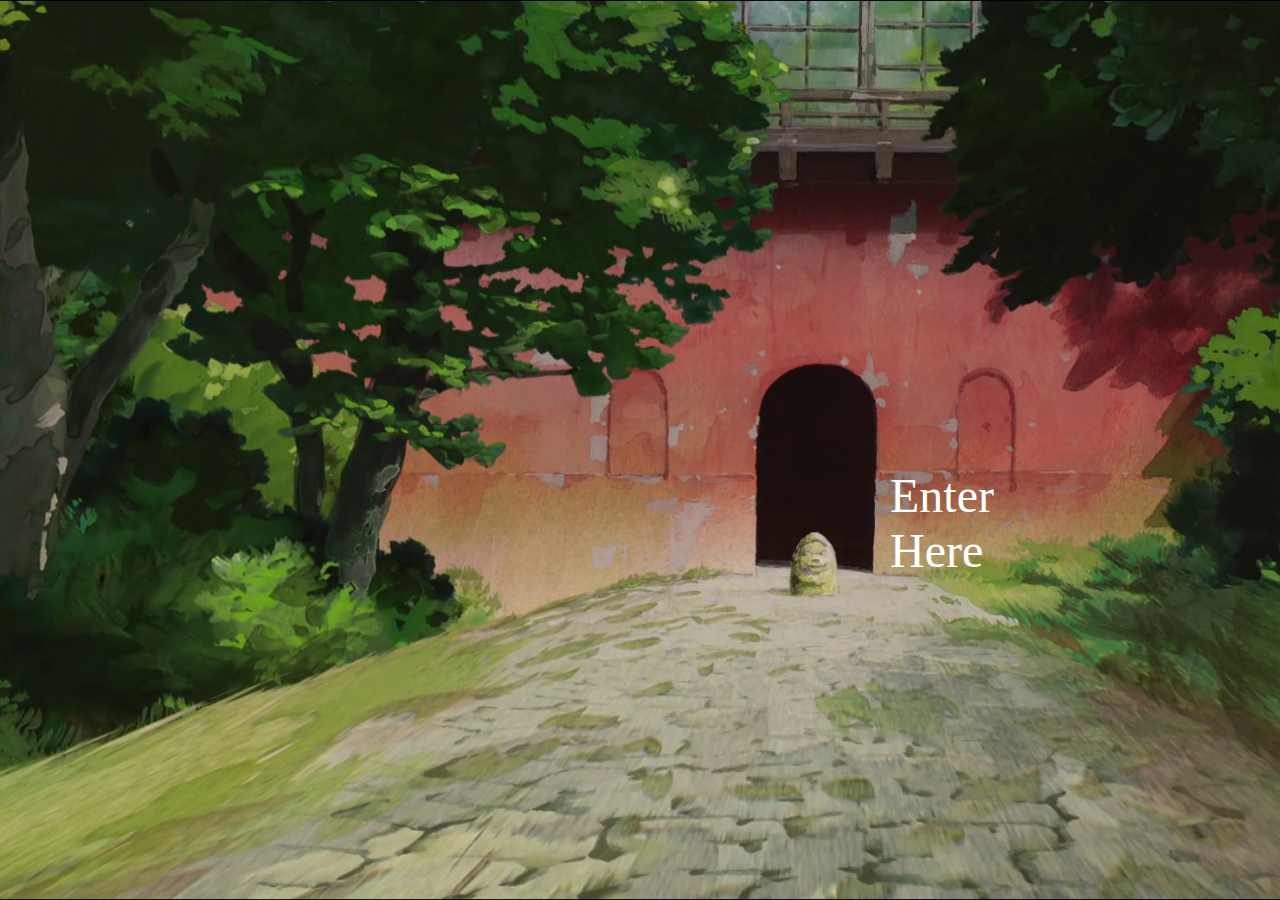
<file: index.html>
<!DOCTYPE html>
<html lang="en">
<head>
    <meta charset="UTF-8">
    <meta http-equiv="X-UA-Compatible" content="IE=edge">
    <meta name="viewport" content="width=device-width, initial-scale=1.0">
    <title>Studio Ghibli Project</title>
    <link rel="stylesheet" href="style.css">
    
</head>
<body>
    <div class="opening_container">

        <div class="opening">
            <p><a href='#'>Enter Here</a></p>
        </div>
    </div>
    <div class="wrapper">
    <div class="ghibli_main">

        <header>
            <img id="logo" src="./Media/1200px-Studio_Ghibli_logo.svg.png" alt="Studio Ghibli Logo">
        </header>
        <main>
            <button>Surprise Me</button>
            <section class="results">
                <!-- Results to be added here -->
            </section>
            <section class="bottom_images">
                <img class="totoro" src="./Media/giphy.gif" alt="Totoro Gif.">
                <img class='soot' src="./Media/giphy (1).gif" alt="Soot Spirit Gif.">
            </section>
        </main>
        <footer>
            <h3>Created at Juno College.</h3>
        </footer>
    </div>

    </div>
    <script src='https://code.jquery.com/jquery-3.4.0.min.js' integrity='sha256-BJeo0qm959uMBGb65z40ejJYGSgR7REI4+CW1fNKwOg=' crossorigin='anonymous'></script>
    <script src="myscripts.js"></script>
</body>
</html>
</file>
<file: style.css>
html{line-height:1.15;-ms-text-size-adjust:100%;-webkit-text-size-adjust:100%}body{margin:0}article,aside,footer,header,nav,section{display:block}h1{font-size:2em;margin:.67em 0}figcaption,figure,main{display:block}figure{margin:1em 40px}hr{box-sizing:content-box;height:0;overflow:visible}pre{font-family:monospace,monospace;font-size:1em}a{background-color:transparent;-webkit-text-decoration-skip:objects}abbr[title]{border-bottom:none;text-decoration:underline;text-decoration:underline dotted}b,strong{font-weight:inherit}b,strong{font-weight:bolder}code,kbd,samp{font-family:monospace,monospace;font-size:1em}dfn{font-style:italic}mark{background-color:#ff0;color:#000}small{font-size:80%}sub,sup{font-size:75%;line-height:0;position:relative;vertical-align:baseline}sub{bottom:-.25em}sup{top:-.5em}audio,video{display:inline-block}audio:not([controls]){display:none;height:0}img{border-style:none}svg:not(:root){overflow:hidden}button,input,optgroup,select,textarea{font-family:sans-serif;font-size:100%;line-height:1.15;margin:0}button,input{overflow:visible}button,select{text-transform:none}button,html [type=button],[type=reset],[type=submit]{-webkit-appearance:button}button::-moz-focus-inner,[type=button]::-moz-focus-inner,[type=reset]::-moz-focus-inner,[type=submit]::-moz-focus-inner{border-style:none;padding:0}button:-moz-focusring,[type=button]:-moz-focusring,[type=reset]:-moz-focusring,[type=submit]:-moz-focusring{outline:1px dotted ButtonText}fieldset{padding:.35em .75em .625em}legend{box-sizing:border-box;color:inherit;display:table;max-width:100%;padding:0;white-space:normal}progress{display:inline-block;vertical-align:baseline}textarea{overflow:auto}[type=checkbox],[type=radio]{box-sizing:border-box;padding:0}[type=number]::-webkit-inner-spin-button,[type=number]::-webkit-outer-spin-button{height:auto}[type=search]{-webkit-appearance:textfield;outline-offset:-2px}[type=search]::-webkit-search-cancel-button,[type=search]::-webkit-search-decoration{-webkit-appearance:none}::-webkit-file-upload-button{-webkit-appearance:button;font:inherit}details,menu{display:block}summary{display:list-item}canvas{display:inline-block}template{display:none}[hidden]{display:none}

.clearfix:after {visibility: hidden; display: block; font-size: 0; content: ''; clear: both; height: 0; }

html { -moz-box-sizing: border-box; -webkit-box-sizing: border-box; box-sizing: border-box;}

*, *:before, *:after {box-sizing: inherit}

.sr-only { position: absolute; width: 1px; height: 1px; margin: -1px; border: 0; padding: 0; white-space: nowrap; clip-path: inset(100%); clip: rect(0 0 0 0); overflow: hidden;}
.wrapper {
    max-width: 1200px;
    width: 85%;
    margin: 0 auto;
}
body {
    font-size: 125%;
}
.opening {
    background-image: url(./Media/Red_Gate_1.png);
    width: 100vw;
    height:100vh;
    background-repeat: no-repeat;
    background-size: cover;
    z-index: 1;
}
.opening p{
    color: white;
    border:none;
    font-size: 3rem;
    width: 90px;
    word-wrap: normal;
    position: relative;
    left: 890px;
    top:420px;
    z-index: 2;
}
.opening a {
    color: white;
    text-decoration: none;
}
.opening_container{
    width: 100vw;
    height: 100vh;
    background: none;
    display:flex;
    align-items: center;
    justify-content: center;
    z-index: 0;
    transition: all 1s;
    transform-origin: 950px 520px;
}
.ghibli_main {
    display:none;
}
#logo {
    width: 40%;
    display: block;
    margin: auto;
}
button {
    width: 140px;
    height: 45px;
    font-size: 20px;
    display: block;
    margin: 40px auto;
    background-color: #fff;
    border:none;
    border-radius: 45px;
    box-shadow: 0px 8px 15px;
    transition: all 0.3s ease 0s;
    cursor: pointer;
    outline: none;
}
button:hover {
    background-color: #B9C297;
    box-shadow: 0px 15px 20px rgba(185, 194, 151, 0.4);
    color: #fff;
    transform: translateY(-7px);
}
.movie_img {
    border: 3px solid #949619;
    width: 35%;
    height:auto;
}
.movie_info {
    display: flex;
    justify-content: space-evenly;
    width: 100%;
}
.movie_titles {
    font-size: 2.5rem;
    text-align:center;
    background-color:#f6eae5 ;
    border-radius: 45px;
    width: 80%;
    margin: auto;
}
.description {
    background-color: #d0cdc9;
    width: 35%;
    height:auto;
    padding: 20px;
    line-height: 1.6;
    text-align: justify;
}
.bottom_images {
    display: flex;
    justify-content: space-between;
}
footer {
    position: relative;
    bottom: 0px;
}
@media (max-width: 1200px) {
    .opening p {
        font-size: 2rem;
        left: 555px;
        top: 375px;
    }
    .opening_container {
       transform-origin:590px 445px;
    }
    .opening {
        background-position: center;
    }
    .movie_titles {
        font-size: 2rem;
    }
}
@media (max-width: 1025px) {
    .opening_container {
       transform-origin:500px 415px;
    }
    
    .opening p {
        left: 465px;
    }
    .movie_titles {
        font-size: 1.6rem;
    }
}
@media (max-width: 810px) {
    .opening_container {
       transform-origin:375px 415px;
    }
    .opening p {
        left: 340px;
        top: 385px;
    }
     .movie_titles {
        font-size: 1.2rem;
    }
    .description {
        font-size: 1rem;
    }
    .soot,
    .totoro {
        width: 40%;
        height: 40%;
    }
}
@media (max-width: 600px) {
    .opening p {
        left: 250px;
    }
}
@media (max-width: 480px) {
    .opening_container {
        transform: none;
    }
    .opening p {
        left: 170px;
        top: 390px;
    }
    .movie_info {
        flex-direction: column;
    }
    .description {
        width: 80%;
        margin: 30px auto;
    }
    .movie_img {
        margin: 0 auto;
        width: 50%;
    }
}
@media (max-width: 320px) {
    .opening p {
        left: 110px;
    }
    .description {
        width: 100%;
    }
}
</file>
